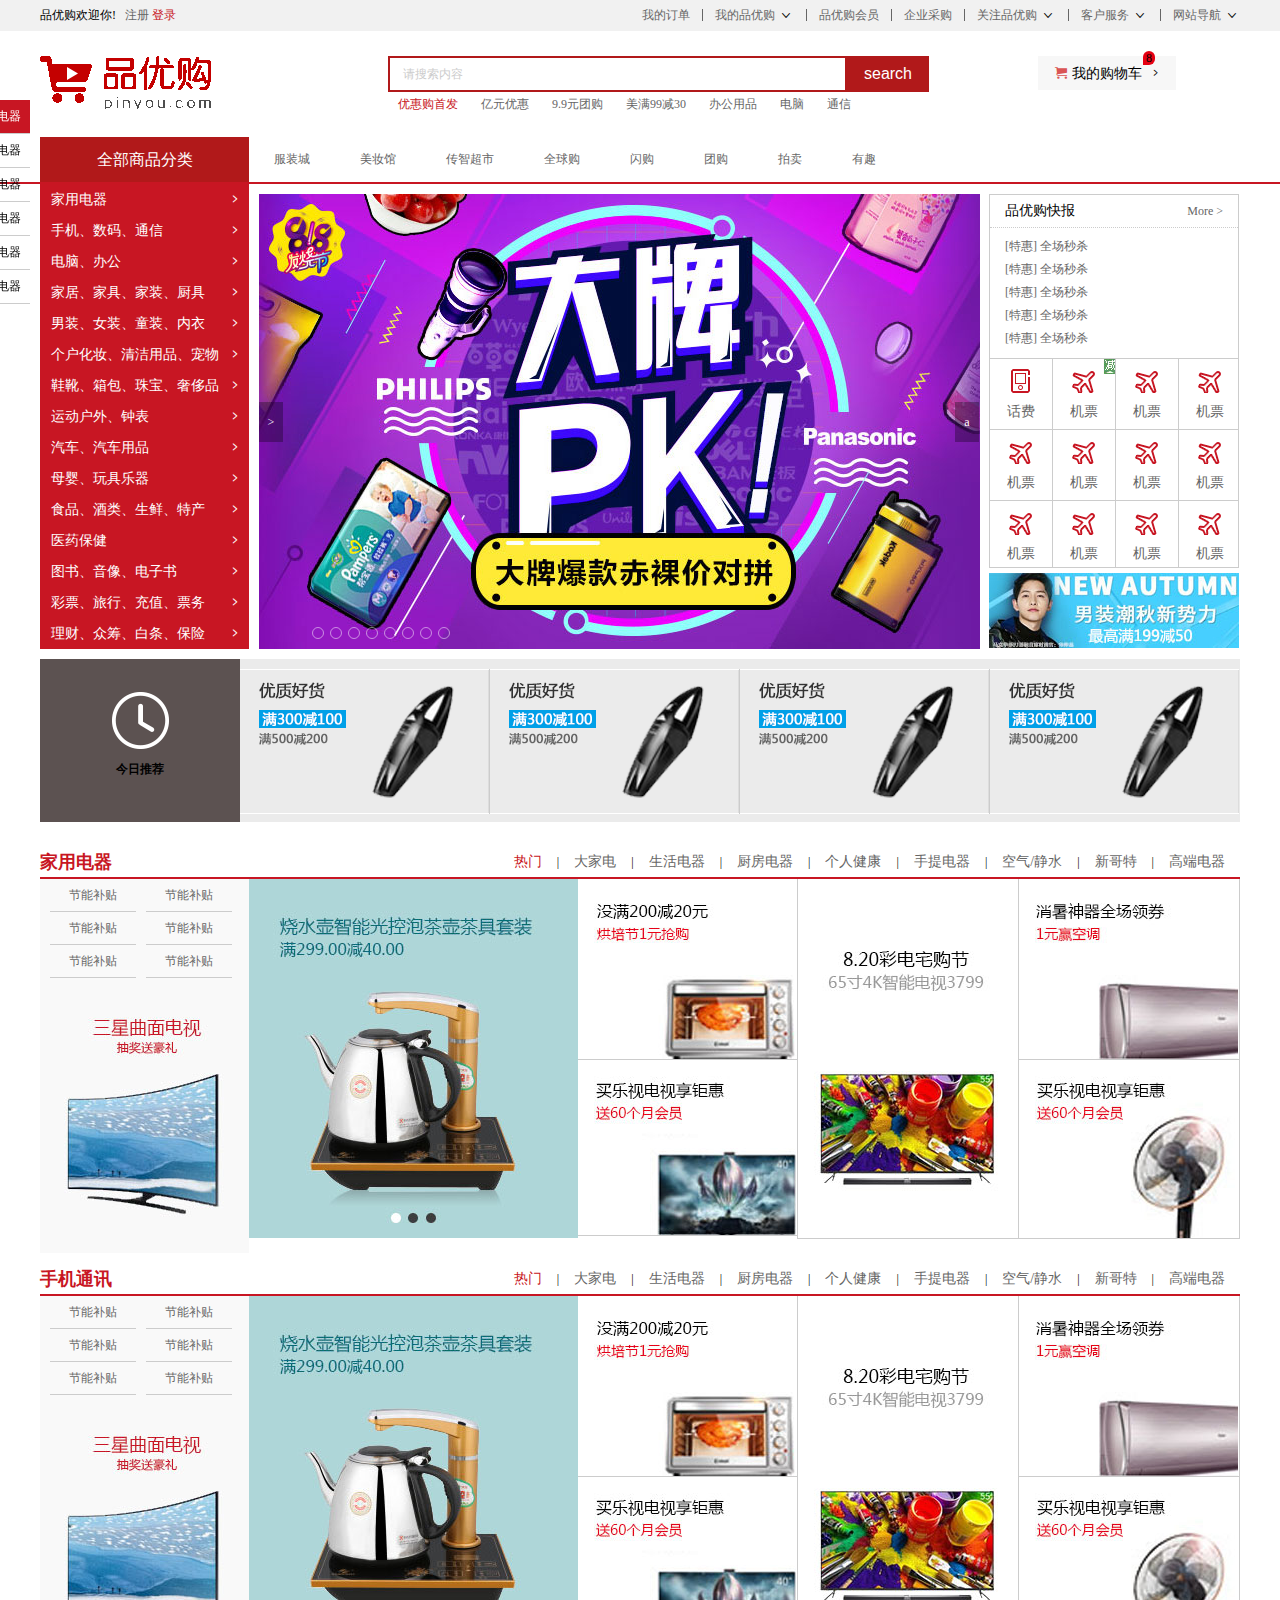
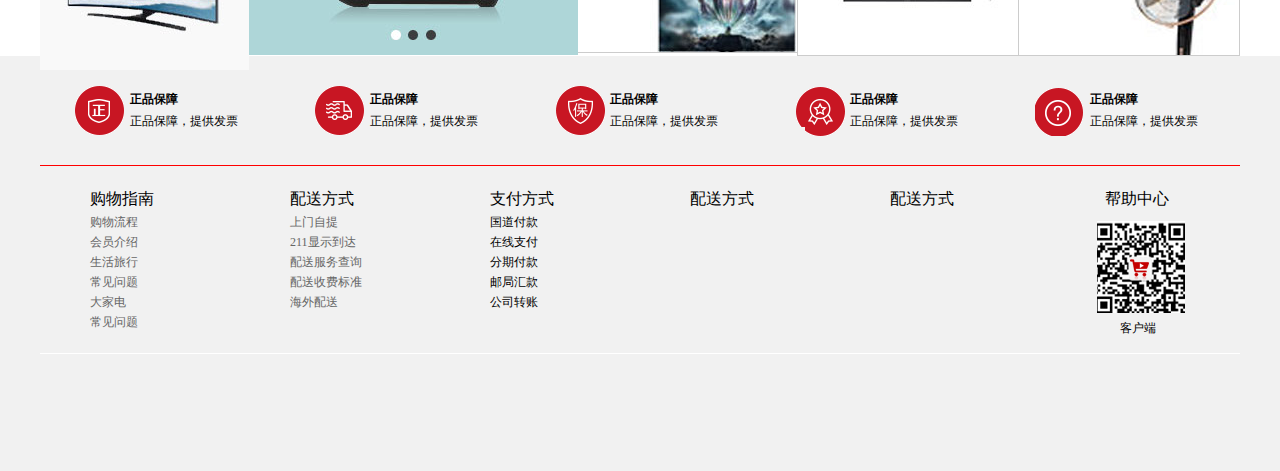
<file: index.html>
<!DOCTYPE html>
<html lang="en">

<head>
    <meta charset="UTF-8">
    <meta name="viewport" content="width=device-width, initial-scale=1.0">
    <title>关键词 可以显示在当 客户搜索的时候</title>
    <!-- <meta name ="description" content=" = ................."/>
    <meta name ="Keywords" content=" = ................."/> -->
    <!-- 引入favicon.ico 的图标 -->
    <link rel="shortcut icon" href="favicon.ico" type="image/x-icon" />
    <!-- 引入css的样式 -->
    <link rel="stylesheet" href="css/base.css">
    <link rel="stylesheet" href="css/common.css">
    <link rel="stylesheet" href="css/index.css">
</head>


<body>
    <!-- top nav start -->
    <div class="shortcut">
        <!-- 需要在版心里 所以class = w -->
        <div class="w">
            <!-- nav 一般用li做 -->
            <div class="fl">
                <ul>
                    <li>品优购欢迎你! &nbsp&nbsp</li>
                    <li>
                        <a href="#">注册</a>
                        <a href="#" class="style-red">登录</a>
                    </li>
                </ul>
            </div>
            <div class="fr">
                <ul>

                    <li><a href="#">我的订单</a></li>
                    <li class="spacer"></li>
                    <li>
                        <a href="#">我的品优购</a>
                        <i class=" icomoon">  </i>
                    </li>
                    <li class="spacer"></li>
                    <li><a href="#">品优购会员</a>
                    </li>
                    <li class="spacer"></li>
                    <li><a href="#">企业采购</a>
                    </li>
                    <li class="spacer"></li>
                    <li><a href="#">关注品优购</a>
                        <i class=" icomoon">  </i>
                    </li>
                    <li class="spacer"></li>
                    <li><a href="#">客户服务</a>
                        <i class=" icomoon">  </i>
                    </li>
                    <li class="spacer"></li>
                    <li><a href="#">网站导航</a>
                        <i class=" icomoon">  </i>
                    </li>



                </ul>
            </div>
        </div>
    </div>
    <!-- top nav end -->
    <!-- header start -->
    <div class="header w">
        <div class="logo">
            <h1>
                <a href="index.html" title="品优购">品优购</a>
            </h1>

        </div>
        <div class="search">
            <input type="text" class="text fl" value=" 请搜索内容">
            <button class="button fr">search</button>
        </div>
        <div class="hotwords">
            <a href="#" class='style-red'>优惠购首发</a>
            <a href="#">亿元优惠</a>
            <a href="#">9.9元团购</a>
            <a href="#">美满99减30</a>
            <a href="#">办公用品</a>
            <a href="#">电脑</a>
            <a href="#">通信</a>
        </div>

        <div class="shopcar">
            <i class="car"></i>我的购物车<i class="arror"></i>
            <i class='count'>8</i>
        </div>
    </div>
    <!-- header end -->
    <!-- nav start -->
    <div class="nav">
        <div class="w">
            <div class="dropdown fl">
                <dt>全部商品分类</dt>
                <dd style="display: normal">
                    <ul>
                        <li class="menuitem"><a href="#">家用电器</a><i class="arror"></i></li>
                        <li class="menuitem"><a href="list.html">手机、数码、通信</a><i class="arror"></i></li>
                        <li class="menuitem"><a href="#">电脑、办公</a><i class="arror"></i></li>
                        <li class="menuitem"><a href="#">家居、家具、家装、厨具</a><i class="arror"></i></li>
                        <li class="menuitem"><a href="#">男装、女装、童装、内衣</a><i class="arror"></i></li>
                        <li class="menuitem"><a href="#">个户化妆、清洁用品、宠物</a><i class="arror"></i></li>
                        <li class="menuitem"><a href="#">鞋靴、箱包、珠宝、奢侈品</a><i class="arror"></i></li>
                        <li class="menuitem"><a href="#">运动户外、钟表</a><i class="arror"></i></li>
                        <li class="menuitem"><a href="#">汽车、汽车用品</a><i class="arror"></i></li>
                        <li class="menuitem"><a href="#">母婴、玩具乐器</a><i class="arror"></i></li>
                        <li class="menuitem"><a href="#">食品、酒类、生鲜、特产</a><i class="arror"></i></li>
                        <li class="menuitem"><a href="#">医药保健</a><i class="arror"></i></li>
                        <li class="menuitem"><a href="#">图书、音像、电子书</a><i class="arror"></i></li>
                        <li class="menuitem"><a href="#">彩票、旅行、充值、票务</a><i class="arror"></i></li>
                        <li class="menuitem"><a href="#">理财、众筹、白条、保险</a><i class="arror"></i></li>
                    </ul>
                </dd>
            </div>
            <div class="navitem fl ">
                <ul>
                    <li><a href="#">服装城</a></li>
                    <li><a href="#">美妆馆</a></li>
                    <li><a href="#">传智超市</a></li>
                    <li><a href="#">全球购</a></li>
                    <li><a href="#">闪购</a></li>
                    <li><a href="#">团购</a></li>
                    <li><a href="#">拍卖</a></li>
                    <li><a href="#">有趣</a></li>
                </ul>
            </div>
        </div>

    </div>
    <!-- nav end -->

    <!-- index main  start -->
    <div class="w">
        <div class="main">
            <div class="focus fl">
                <!-- 2 个 a 左右切换 -->
                <a href="" class="arrow-l"> > </a>
                <a href="" class="arrow-r"> a </a>

                <!-- 焦点图里 ul li li 里面放 <a href=""></a> a 里面放img-->
                <ul>
                    <li>
                        <a href=""><img src="upload/focus.jpg" alt=""></a>
                    </li>
                    <!-- 如想要滚动效果 可以下添加li 之后用js 做出效果 -->
                </ul>
                <ol class="circle">
                    <li></li>
                    <li></li>
                    <li></li>
                    <li></li>
                    <li></li>
                    <li></li>
                    <li></li>
                    <li></li>
                </ol>


            </div>
            <div class="newsflash fr">
                <div class="news">
                    <div class="news-hd">
                        品优购快报
                        <a href="">More ></a>
                    </div>
                    <div class="news-bd">
                        <ul>
                            <li><a href="#">[特惠] 全场秒杀</a></li>
                            <li><a href="#">[特惠] 全场秒杀</a></li>
                            <li><a href="#">[特惠] 全场秒杀</a></li>
                            <li><a href="#">[特惠] 全场秒杀</a></li>
                            <li><a href="#">[特惠] 全场秒杀</a></li>
                        </ul>
                    </div>
                </div>
                <div class="lifeservice">
                    <ul>
                        <li>
                            <a href="#">
                                <i class="service_ico  service_ico_hua"></i>
                                <p class="service_p">话费</p>
                            </a>
                        </li>
                        <li>
                            <a href="#">
                                <i class="service_ico  service_ico_fei"></i>
                                <p class="service_p">机票</p>
                            </a>
                            <span class="jian"></span>
                        </li>
                        <li>
                            <a href="#">
                                <i class="service_ico  service_ico_fei"></i>
                                <p class="service_p">机票</p>
                            </a>
                        </li>
                        <li>
                            <a href="#">
                                <i class="service_ico  service_ico_fei"></i>
                                <p class="service_p">机票</p>
                            </a>
                        </li>
                        <li>
                            <a href="#">
                                <i class="service_ico  service_ico_fei"></i>
                                <p class="service_p">机票</p>
                            </a>
                        </li>
                        <li>
                            <a href="#">
                                <i class="service_ico  service_ico_fei"></i>
                                <p class="service_p">机票</p>
                            </a>
                        </li>
                        <li>
                            <a href="#">
                                <i class="service_ico  service_ico_fei"></i>
                                <p class="service_p">机票</p>
                            </a>
                        </li>
                        <li>
                            <a href="#">
                                <i class="service_ico  service_ico_fei"></i>
                                <p class="service_p">机票</p>
                            </a>
                        </li>
                        <li>
                            <a href="#">
                                <i class="service_ico  service_ico_fei"></i>
                                <p class="service_p">机票</p>
                            </a>
                        </li>
                        <li>
                            <a href="#">
                                <i class="service_ico  service_ico_fei"></i>
                                <p class="service_p">机票</p>
                            </a>
                        </li>
                        <li>
                            <a href="#">
                                <i class="service_ico  service_ico_fei"></i>
                                <p class="service_p">机票</p>
                            </a>
                        </li>
                        <li>
                            <a href="#">
                                <i class="service_ico  service_ico_fei"></i>
                                <p class="service_p">机票</p>
                            </a>
                        </li>

                        <!-- 剩下的都是这个方法 -->


                    </ul>
                </div>
                <div class="bargain">
                    <img src="upload/bargain.jpg" alt="">
                </div>
            </div>
        </div>


    </div>


    <!-- index main  end -->
    <!-- recommand start -->
    <div class="recommand w">
        <div class="reco-hd fl">
            <img src="img/clock.png" alt="">
            <h3>今日推荐</h3>

        </div>
        <div class="reco-bd fr">
            <ul>
                <li>
                    <a href="#">
                        <img src="img/guanggao-gai_03.png" alt=""></a>
                </li>
                <li>
                    <a href="#">
                        <img src="img/guanggao-gai_03.png" alt=""></a>
                </li>
                <li>
                    <a href="#">
                        <img src="img/guanggao-gai_03.png" alt=""></a>
                </li>
                <li class=" last">
                    <a href="#">
                        <img src="img/guanggao-gai_03.png" alt=""></a>
                </li>
            </ul>
        </div>
    </div>
    <!-- recommand end -->

    <!-- floor start  -->

    <div class="floor">
        <div class="jiandian w">
            <div class="box-hd ">
                <h3>家用电器</h3>
                <div class="tab-list">
                    <ul>
                        <li><a href="#" class="style-red">热门</a>|</li>
                        <li><a href="#">大家电</a>|</li>
                        <li><a href="#">生活电器</a>|</li>
                        <li><a href="#">厨房电器</a>|</li>
                        <li><a href="#">个人健康</a>|</li>
                        <li><a href="#">手提电器</a>|</li>
                        <li><a href="#">空气/静水</a>|</li>
                        <li><a href="#">新哥特</a>|</li>
                        <li><a href="#">高端电器</a> </li>
                    </ul>
                </div>
            </div>

            <div class="box-bd ">
                <ul class='tab-con'>
                    <li class="w209">
                        <ul class="tab-con-list">
                            <li><a href="#">节能补贴</a></li>
                            <li><a href="#">节能补贴</a></li>
                            <li><a href="#">节能补贴</a></li>
                            <li><a href="#">节能补贴</a></li>
                            <li><a href="#">节能补贴</a></li>
                            <li><a href="#">节能补贴</a></li>
                        </ul>
                        <img src="upload/pic6.jpg" alt="">

                    </li>
                    <li class="w319">
                        <img src="upload/pic.jpg" alt="">
                    </li>
                    <li class="w219">
                        <div class="tab-con-item">
                            <a href="#"><img src="upload/pic1.jpg" alt=""></a>

                        </div>
                        <div class="tab-con-item">

                            <a href="#"><img src="upload/pic2.jpg" alt=""></a>
                        </div>
                    </li>
                    <li class="w220">
                        <div class="tab-con-item">
                            <a href="#"><img src="upload/pic3.jpg" alt=""></a>
                        </div>
                    </li>
                    <li class="w220">
                        <div class="tab-con-item">
                            <a href="#"><img src="upload/pic4.jpg" alt=""></a>
                        </div>
                        <div class="tab-con-item">
                            <a href="#"><img src="upload/pic5.jpg" alt=""></a>
                        </div>
                    </li>
                </ul>
            </div>
        </div>

        <div class="shouji w">
            <div class="box-hd ">
                <h3>手机通讯</h3>
                <div class="tab-list">
                    <ul>
                        <li><a href="#" class="style-red">热门</a>|</li>
                        <li><a href="#">大家电</a>|</li>
                        <li><a href="#">生活电器</a>|</li>
                        <li><a href="#">厨房电器</a>|</li>
                        <li><a href="#">个人健康</a>|</li>
                        <li><a href="#">手提电器</a>|</li>
                        <li><a href="#">空气/静水</a>|</li>
                        <li><a href="#">新哥特</a>|</li>
                        <li><a href="#">高端电器</a> </li>
                    </ul>
                </div>
            </div>

            <div class="box-bd ">
                <ul class='tab-con'>
                    <li class="w209">
                        <ul class="tab-con-list">
                            <li><a href="#">节能补贴</a></li>
                            <li><a href="#">节能补贴</a></li>
                            <li><a href="#">节能补贴</a></li>
                            <li><a href="#">节能补贴</a></li>
                            <li><a href="#">节能补贴</a></li>
                            <li><a href="#">节能补贴</a></li>
                        </ul>
                        <img src="upload/pic6.jpg" alt="">

                    </li>
                    <li class="w319">
                        <img src="upload/pic.jpg" alt="">
                    </li>
                    <li class="w219">
                        <div class="tab-con-item">
                            <a href="#"><img src="upload/pic1.jpg" alt=""></a>

                        </div>
                        <div class="tab-con-item">

                            <a href="#"><img src="upload/pic2.jpg" alt=""></a>
                        </div>
                    </li>
                    <li class="w220">
                        <div class="tab-con-item">
                            <a href="#"><img src="upload/pic3.jpg" alt=""></a>
                        </div>
                    </li>
                    <li class="w220">
                        <div class="tab-con-item">
                            <a href="#"><img src="upload/pic4.jpg" alt=""></a>
                        </div>
                        <div class="tab-con-item">
                            <a href="#"><img src="upload/pic5.jpg" alt=""></a>
                        </div>
                    </li>
                </ul>
            </div>
        </div>
    </div>

    <!-- floor end  -->

    <!-- fixtool start-->
    <div class="fixtool">
        <ul>
            <li class="current">家用电器</li>
            <li>家用电器</li>
            <li>家用电器</li>
            <li>家用电器</li>
            <li>家用电器</li>
            <li>家用电器</li>
        </ul>
    </div>
    <!-- fixtool end  -->


    <!-- footer start -->
    <div class="footer">
        <div class="w">
            <div class="mod_service">
                <ul>
                    <li>
                        <i class="mod_service_icon mod_service_zheng"> </i>
                        <div class="mod_service_tit">
                            <h5>正品保障</h5>
                            <p>正品保障，提供发票</p>
                        </div>
                    </li>
                    <li>
                        <i class="mod_service_icon mod_service_che"> </i>
                        <div class="mod_service_tit">
                            <h5>正品保障</h5>
                            <p>正品保障，提供发票</p>
                        </div>
                    </li>
                    <li>
                        <i class="mod_service_icon mod_service_bao"> </i>
                        <div class="mod_service_tit">
                            <h5>正品保障</h5>
                            <p>正品保障，提供发票</p>
                        </div>
                    </li>
                    <li>
                        <i class="mod_service_icon mod_service_xing"> </i>
                        <div class="mod_service_tit">
                            <h5>正品保障</h5>
                            <p>正品保障，提供发票</p>
                        </div>
                    </li>
                    <li>
                        <i class="mod_service_icon mod_service_wen"> </i>
                        <div class="mod_service_tit">
                            <h5>正品保障</h5>
                            <p>正品保障，提供发票</p>
                        </div>
                    </li>
                </ul>
            </div>
            <div class="mod_helper">
                <dl class="mod_helper_main mod_helper_i">
                    <dt>购物指南</dt>
                    <dd><a href="#">购物流程</a></dd>
                    <dd><a href="#">会员介绍</a></dd>
                    <dd><a href="#">生活旅行</a></dd>
                    <dd><a href="#">常见问题</a></dd>
                    <dd><a href="#">大家电</a></dd>
                    <dd><a href="#">常见问题</a></dd>
                </dl>
                <dl class=" mod_helper_main mod_helper_send">
                    <dt>配送方式</dt>
                    <dd><a href="#">上门自提</a></dd>
                    <dd><a href="#">211显示到达</a></dd>
                    <dd><a href="#">配送服务查询</a></dd>
                    <dd><a href="#">配送收费标准</a></dd>

                    <dd><a href="#">海外配送</a></dd>

                </dl>
                <dl class=" mod_helper_main mod_helper_pay">
                    <dt>支付方式</dt>
                    <dd>国道付款</dd>
                    <dd>在线支付</dd>
                    <dd>分期付款</dd>
                    <dd>邮局汇款</dd>
                    <dd>公司转账</dd>
                </dl>
                <dl class=" mod_helper_main mod_helper_service">
                    <dt>配送方式</dt>
                    <dd></dd>
                    <dd></dd>
                    <dd></dd>
                    <dd></dd>
                    <dd></dd>
                </dl>
                <dl class=" mod_helper_main mod_helper_special">
                    <dt>配送方式</dt>
                    <dd></dd>
                    <dd></dd>
                    <dd></dd>
                    <dd></dd>
                    <dd></dd>
                </dl>

                <dl class=" mod_helper_main mod_helper_code">
                    <dt>帮助中心</dt>
                    <dd>
                        <img src="upload/qrcode_03.png" alt="">
                        <p>客户端</p>
                    </dd>
                </dl>
            </div>
            <div class="copyright">
                <p class='copylinks'></p>
                <p class='copyinfo'></p>


            </div>
        </div>


    </div>
    <!-- footer end -->


</body>

</html>
</file>
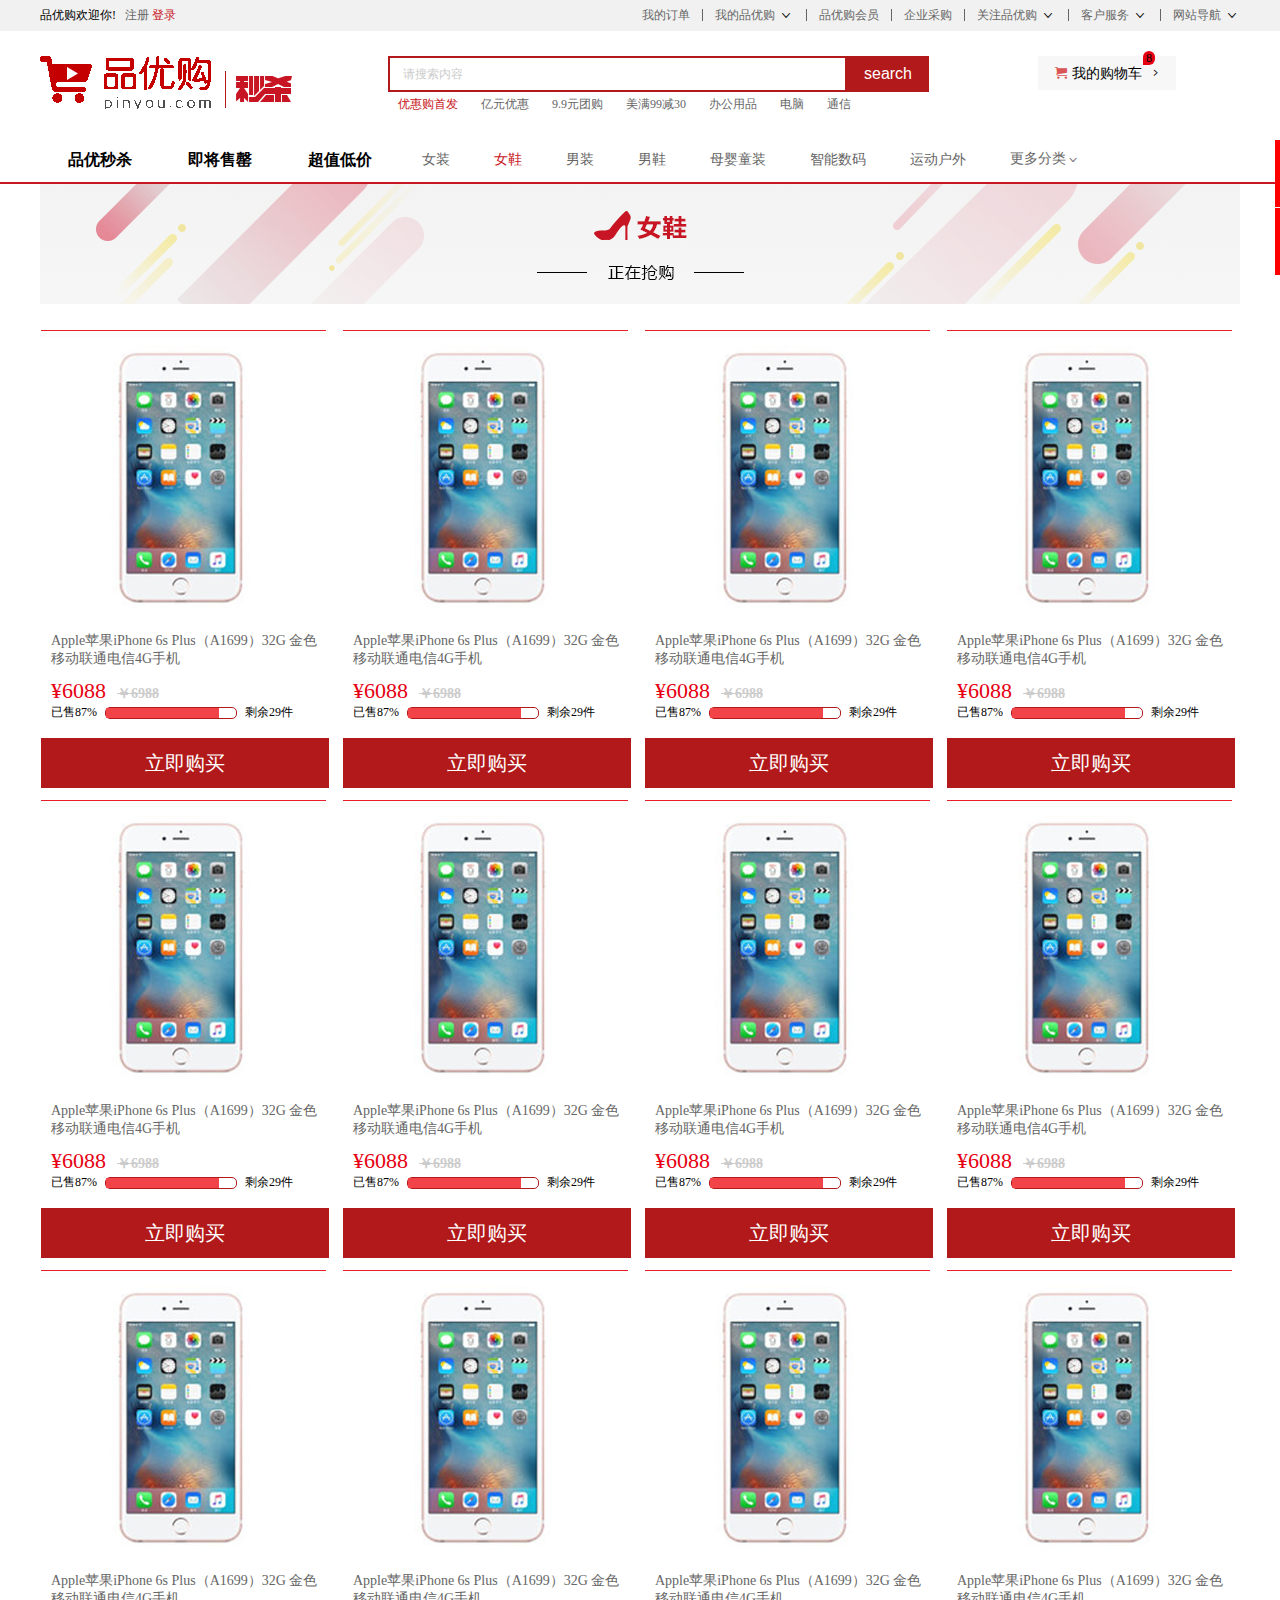
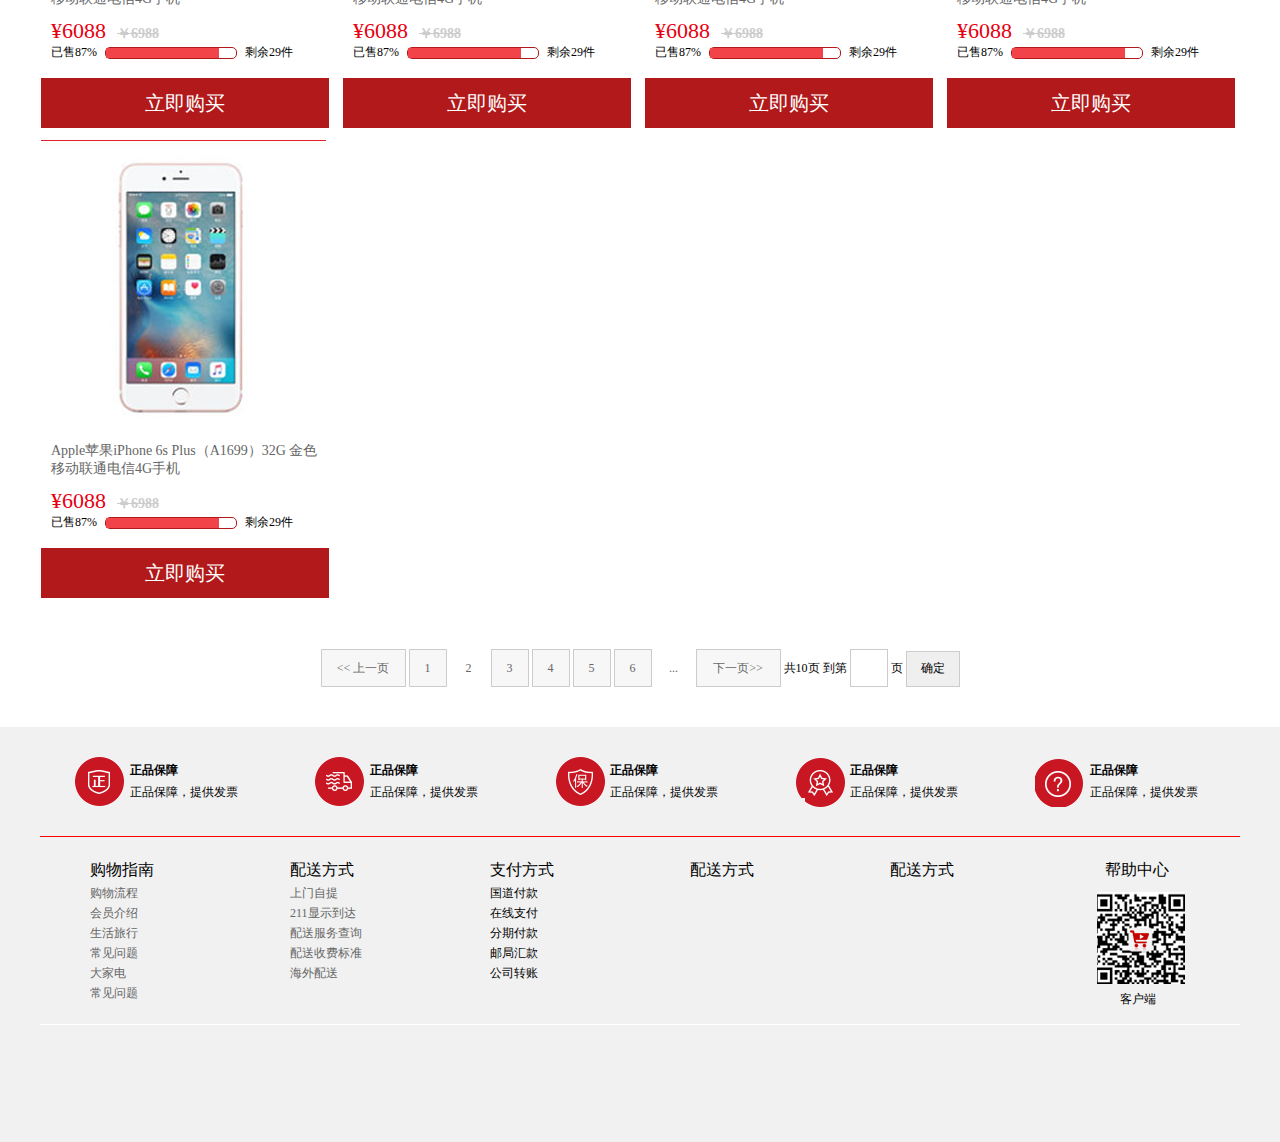
<file: list.html>
<!DOCTYPE html>
<html lang="en">

<head>
    <meta charset="UTF-8">
    <meta name="viewport" content="width=device-width, initial-scale=1.0">
    <title> 列表页 关键词 可以显示在当 客户搜索的时候 </title>
    <!-- <meta name ="description" content=" = ................."/>
    <meta name ="Keywords" content=" = ................."/> -->
    <!-- 引入favicon.ico 的图标 -->
    <link rel="shortcut icon" href="favicon.ico" type="image/x-icon" />
    <!-- 引入css的样式 -->
    <link rel="stylesheet" href="css/base.css">
    <link rel="stylesheet" href="css/common.css">
    <link rel="stylesheet" href="css/list.css">

</head>

<body>
    <!-- top nav start -->
    <div class="shortcut">
        <!-- 需要在版心里 所以class = w -->
        <div class="w">
            <!-- nav 一般用li做 -->
            <div class="fl">
                <ul>
                    <li>品优购欢迎你! &nbsp&nbsp</li>
                    <li>
                        <a href="#">注册</a>
                        <a href="#" class="style-red">登录</a>
                    </li>
                </ul>
            </div>
            <div class="fr">
                <ul>

                    <li><a href="#">我的订单</a></li>
                    <li class="spacer"></li>
                    <li>
                        <a href="#">我的品优购</a>
                        <i class=" icomoon">  </i>
                    </li>
                    <li class="spacer"></li>
                    <li><a href="#">品优购会员</a>
                    </li>
                    <li class="spacer"></li>
                    <li><a href="#">企业采购</a>
                    </li>
                    <li class="spacer"></li>
                    <li><a href="#">关注品优购</a>
                        <i class=" icomoon">  </i>
                    </li>
                    <li class="spacer"></li>
                    <li><a href="#">客户服务</a>
                        <i class=" icomoon">  </i>
                    </li>
                    <li class="spacer"></li>
                    <li><a href="#">网站导航</a>
                        <i class=" icomoon">  </i>
                    </li>



                </ul>
            </div>
        </div>
    </div>
    <!-- top nav end -->
    <!-- header start -->
    <div class="header w">
        <div class="logo">
            <h1>
                <a href="index.html" title="品优购">品优购</a>
            </h1>

        </div>
        <div class="sk">
            <img src="upload/sk.png" alt="">
        </div>
        <div class="search">
            <input type="text" class="text fl" value=" 请搜索内容">
            <button class="button fr">search</button>
        </div>
        <div class="hotwords">
            <a href="#" class='style-red'>优惠购首发</a>
            <a href="#">亿元优惠</a>
            <a href="#">9.9元团购</a>
            <a href="#">美满99减30</a>
            <a href="#">办公用品</a>
            <a href="#">电脑</a>
            <a href="#">通信</a>
        </div>

        <div class="shopcar">
            <i class="car"></i>我的购物车<i class="arror"></i>
            <i class='count'>8</i>
        </div>
    </div>
    <!-- header end -->
    <!-- nav start -->
    <div class="nav">
        <div class="w">
            <div class="sk-list fl">
                <ul>
                    <li><a href="#">品优秒杀</a></li>
                    <li><a href="#">即将售罄</a></li>
                    <li><a href="#">超值低价</a></li>
                </ul>
            </div>
            <div class="sk-con fl">
                <ul>
                    <li><a href="#">女装</a></li>
                    <li><a href="#" class="style-red">女鞋</a></li>
                    <li><a href="#">男装</a></li>
                    <li><a href="#">男鞋</a></li>
                    <li><a href="#">母婴童装</a></li>
                    <li><a href="#">智能数码</a></li>
                    <li><a href="#">运动户外</a></li>
                    <li><a href="#" class="icon">更多分类</a></li>

                </ul>
            </div>
        </div>

    </div>
    <!-- nav end -->

    <!-- list main start  -->
    <div class="sk-container w">
        <div class="sk-hd">
            <img src="upload/background.png" alt="">
        </div>
        <div class="sk-bd  clearfix">
            <!-- 当li 把格局挤乱的时候 父亲 记得清除浮动！！！！！ -->
            <ul>
                <li class="sk-goods">
                    <a href="detail.html"> <img src="upload/apple_03.jpg" alt="">
                        <h5 class="sk-goods-title">Apple苹果iPhone 6s Plus（A1699）32G 金色 移动联通电信4G手机</h5>
                    </a>
                    <p class=sk-goods-price><em>¥6088</em> <del>￥6988</del></p>
                    <div class="sk-goods-process">
                        已售87%
                        <div class='bar'>
                            <div class="bar-in"></div>
                        </div>
                        剩余29件
                    </div>
                    <a href="detail.html" class="sk-goods-buy">立即购买</a>
                </li>
                <li class="sk-goods">
                    <img src="upload/apple_03.jpg" alt="">
                    <h5 class="sk-goods-title">Apple苹果iPhone 6s Plus（A1699）32G 金色 移动联通电信4G手机</h5>
                    <p class=sk-goods-price><em>¥6088</em> <del>￥6988</del></p>
                    <div class="sk-goods-process">
                        已售87%
                        <div class='bar'>
                            <div class="bar-in"></div>
                        </div>
                        剩余29件
                    </div>
                    <a href="#" class="sk-goods-buy">立即购买</a>
                </li>
                <li class="sk-goods">
                    <img src="upload/apple_03.jpg" alt="">
                    <h5 class="sk-goods-title">Apple苹果iPhone 6s Plus（A1699）32G 金色 移动联通电信4G手机</h5>
                    <p class=sk-goods-price><em>¥6088</em> <del>￥6988</del></p>
                    <div class="sk-goods-process">
                        已售87%
                        <div class='bar'>
                            <div class="bar-in"></div>
                        </div>
                        剩余29件
                    </div>
                    <a href="#" class="sk-goods-buy">立即购买</a>
                </li>
                <li class="sk-goods">
                    <img src="upload/apple_03.jpg" alt="">
                    <h5 class="sk-goods-title">Apple苹果iPhone 6s Plus（A1699）32G 金色 移动联通电信4G手机</h5>
                    <p class=sk-goods-price><em>¥6088</em> <del>￥6988</del></p>
                    <div class="sk-goods-process">
                        已售87%
                        <div class='bar'>
                            <div class="bar-in"></div>
                        </div>
                        剩余29件
                    </div>
                    <a href="#" class="sk-goods-buy">立即购买</a>
                </li>
                <li class="sk-goods">
                    <img src="upload/apple_03.jpg" alt="">
                    <h5 class="sk-goods-title">Apple苹果iPhone 6s Plus（A1699）32G 金色 移动联通电信4G手机</h5>
                    <p class=sk-goods-price><em>¥6088</em> <del>￥6988</del></p>
                    <div class="sk-goods-process">
                        已售87%
                        <div class='bar'>
                            <div class="bar-in"></div>
                        </div>
                        剩余29件
                    </div>
                    <a href="#" class="sk-goods-buy">立即购买</a>
                </li>
                <li class="sk-goods">
                    <img src="upload/apple_03.jpg" alt="">
                    <h5 class="sk-goods-title">Apple苹果iPhone 6s Plus（A1699）32G 金色 移动联通电信4G手机</h5>
                    <p class=sk-goods-price><em>¥6088</em> <del>￥6988</del></p>
                    <div class="sk-goods-process">
                        已售87%
                        <div class='bar'>
                            <div class="bar-in"></div>
                        </div>
                        剩余29件
                    </div>
                    <a href="#" class="sk-goods-buy">立即购买</a>
                </li>
                <li class="sk-goods">
                    <img src="upload/apple_03.jpg" alt="">
                    <h5 class="sk-goods-title">Apple苹果iPhone 6s Plus（A1699）32G 金色 移动联通电信4G手机</h5>
                    <p class=sk-goods-price><em>¥6088</em> <del>￥6988</del></p>
                    <div class="sk-goods-process">
                        已售87%
                        <div class='bar'>
                            <div class="bar-in"></div>
                        </div>
                        剩余29件
                    </div>
                    <a href="#" class="sk-goods-buy">立即购买</a>
                </li>
                <li class="sk-goods">
                    <img src="upload/apple_03.jpg" alt="">
                    <h5 class="sk-goods-title">Apple苹果iPhone 6s Plus（A1699）32G 金色 移动联通电信4G手机</h5>
                    <p class=sk-goods-price><em>¥6088</em> <del>￥6988</del></p>
                    <div class="sk-goods-process">
                        已售87%
                        <div class='bar'>
                            <div class="bar-in"></div>
                        </div>
                        剩余29件
                    </div>
                    <a href="#" class="sk-goods-buy">立即购买</a>
                </li>
                <li class="sk-goods">
                    <img src="upload/apple_03.jpg" alt="">
                    <h5 class="sk-goods-title">Apple苹果iPhone 6s Plus（A1699）32G 金色 移动联通电信4G手机</h5>
                    <p class=sk-goods-price><em>¥6088</em> <del>￥6988</del></p>
                    <div class="sk-goods-process">
                        已售87%
                        <div class='bar'>
                            <div class="bar-in"></div>
                        </div>
                        剩余29件
                    </div>
                    <a href="#" class="sk-goods-buy">立即购买</a>
                </li>
                <li class="sk-goods">
                    <img src="upload/apple_03.jpg" alt="">
                    <h5 class="sk-goods-title">Apple苹果iPhone 6s Plus（A1699）32G 金色 移动联通电信4G手机</h5>
                    <p class=sk-goods-price><em>¥6088</em> <del>￥6988</del></p>
                    <div class="sk-goods-process">
                        已售87%
                        <div class='bar'>
                            <div class="bar-in"></div>
                        </div>
                        剩余29件
                    </div>
                    <a href="#" class="sk-goods-buy">立即购买</a>
                </li>
                <li class="sk-goods">
                    <img src="upload/apple_03.jpg" alt="">
                    <h5 class="sk-goods-title">Apple苹果iPhone 6s Plus（A1699）32G 金色 移动联通电信4G手机</h5>
                    <p class=sk-goods-price><em>¥6088</em> <del>￥6988</del></p>
                    <div class="sk-goods-process">
                        已售87%
                        <div class='bar'>
                            <div class="bar-in"></div>
                        </div>
                        剩余29件
                    </div>
                    <a href="#" class="sk-goods-buy">立即购买</a>
                </li>
                <li class="sk-goods">
                    <img src="upload/apple_03.jpg" alt="">
                    <h5 class="sk-goods-title">Apple苹果iPhone 6s Plus（A1699）32G 金色 移动联通电信4G手机</h5>
                    <p class=sk-goods-price><em>¥6088</em> <del>￥6988</del></p>
                    <div class="sk-goods-process">
                        已售87%
                        <div class='bar'>
                            <div class="bar-in"></div>
                        </div>
                        剩余29件
                    </div>
                    <a href="#" class="sk-goods-buy">立即购买</a>
                </li>
                <li class="sk-goods">
                    <img src="upload/apple_03.jpg" alt="">
                    <h5 class="sk-goods-title">Apple苹果iPhone 6s Plus（A1699）32G 金色 移动联通电信4G手机</h5>
                    <p class=sk-goods-price><em>¥6088</em> <del>￥6988</del></p>
                    <div class="sk-goods-process">
                        已售87%
                        <div class='bar'>
                            <div class="bar-in"></div>
                        </div>
                        剩余29件
                    </div>
                    <a href="#" class="sk-goods-buy">立即购买</a>
                </li>
            </ul>
        </div>
        <!-- 分页 -->
        <div class="page">
            <span class='page-num'>
                <a href="#" class="big"> &lt;&lt; 上一页 </a>
                <a href="#"> 1 </a> 
                <a href="#" class='current'> 2 </a>
                <a href="#"> 3 </a> 
                <a href="#"> 4 </a> 
                <a href="#"> 5 </a> 
                <a href="#"> 6 </a> 
                <a href="#" class='current'> ... </a>  
                <a href="#" class="big"> 下一页&gt;&gt; </a>
              
                   
                
            </span>
            <span class="page-skip">
                共10页 到第
                <input type="text">
                页
                <button>确定</button>
            </span>

        </div>
    </div>

    <!-- list main end  -->

    <!-- 电梯导航 -->
    <div class="fixtool">
        <ul>
            <li>TOP</li>
            <li>手机</li>

        </ul>
    </div>
    <!-- 电梯导航 end-->

    <!-- footer start -->
    <div class="footer">
        <div class="w">
            <div class="mod_service">
                <ul>
                    <li>
                        <i class="mod_service_icon mod_service_zheng"> </i>
                        <div class="mod_service_tit">
                            <h5>正品保障</h5>
                            <p>正品保障，提供发票</p>
                        </div>
                    </li>
                    <li>
                        <i class="mod_service_icon mod_service_che"> </i>
                        <div class="mod_service_tit">
                            <h5>正品保障</h5>
                            <p>正品保障，提供发票</p>
                        </div>
                    </li>
                    <li>
                        <i class="mod_service_icon mod_service_bao"> </i>
                        <div class="mod_service_tit">
                            <h5>正品保障</h5>
                            <p>正品保障，提供发票</p>
                        </div>
                    </li>
                    <li>
                        <i class="mod_service_icon mod_service_xing"> </i>
                        <div class="mod_service_tit">
                            <h5>正品保障</h5>
                            <p>正品保障，提供发票</p>
                        </div>
                    </li>
                    <li>
                        <i class="mod_service_icon mod_service_wen"> </i>
                        <div class="mod_service_tit">
                            <h5>正品保障</h5>
                            <p>正品保障，提供发票</p>
                        </div>
                    </li>
                </ul>
            </div>
            <div class="mod_helper">
                <dl class="mod_helper_main mod_helper_i">
                    <dt>购物指南</dt>
                    <dd><a href="#">购物流程</a></dd>
                    <dd><a href="#">会员介绍</a></dd>
                    <dd><a href="#">生活旅行</a></dd>
                    <dd><a href="#">常见问题</a></dd>
                    <dd><a href="#">大家电</a></dd>
                    <dd><a href="#">常见问题</a></dd>
                </dl>
                <dl class=" mod_helper_main mod_helper_send">
                    <dt>配送方式</dt>
                    <dd><a href="#">上门自提</a></dd>
                    <dd><a href="#">211显示到达</a></dd>
                    <dd><a href="#">配送服务查询</a></dd>
                    <dd><a href="#">配送收费标准</a></dd>

                    <dd><a href="#">海外配送</a></dd>

                </dl>
                <dl class=" mod_helper_main mod_helper_pay">
                    <dt>支付方式</dt>
                    <dd>国道付款</dd>
                    <dd>在线支付</dd>
                    <dd>分期付款</dd>
                    <dd>邮局汇款</dd>
                    <dd>公司转账</dd>
                </dl>
                <dl class=" mod_helper_main mod_helper_service">
                    <dt>配送方式</dt>
                    <dd></dd>
                    <dd></dd>
                    <dd></dd>
                    <dd></dd>
                    <dd></dd>
                </dl>
                <dl class=" mod_helper_main mod_helper_special">
                    <dt>配送方式</dt>
                    <dd></dd>
                    <dd></dd>
                    <dd></dd>
                    <dd></dd>
                    <dd></dd>
                </dl>

                <dl class=" mod_helper_main mod_helper_code">
                    <dt>帮助中心</dt>
                    <dd>
                        <img src="upload/qrcode_03.png" alt="">
                        <p>客户端</p>
                    </dd>
                </dl>
            </div>
            <div class="copyright">
                <p class='copylinks'></p>
                <p class='copyinfo'></p>


            </div>
        </div>


    </div>
    <!-- footer end -->

</body>

</html>
</file>
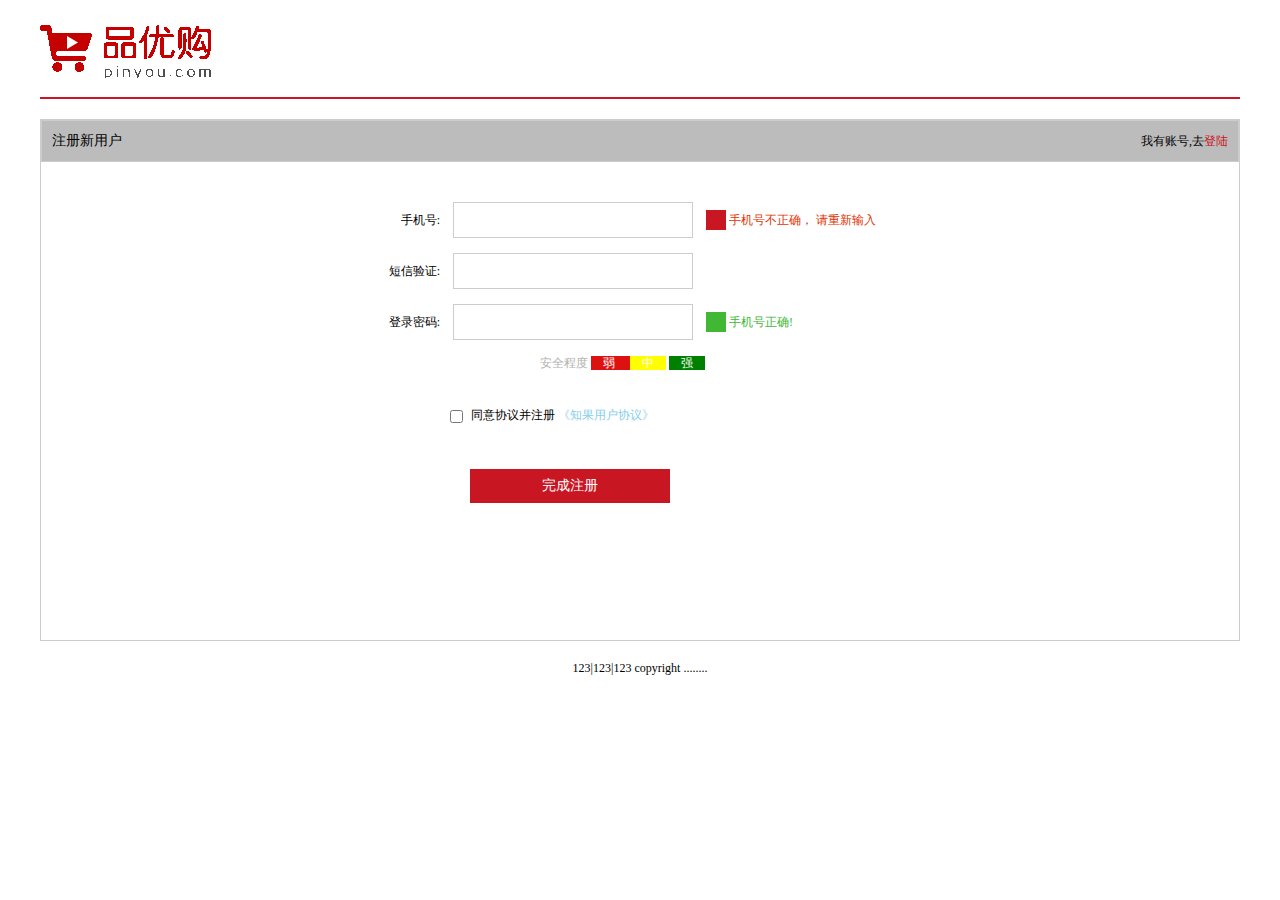
<file: register.html>
<!DOCTYPE html>
<html lang="en">

<head>
    <meta charset="UTF-8">
    <meta name="viewport" content="width=device-width, initial-scale=1.0">
    <title>Register</title>
    <link rel="stylesheet" href="css/base.css">
    <link rel="stylesheet" href="css/common.css">
    <link rel="stylesheet" href="css/register.css">
</head>
<div class="w">
    <div class="header">
        <div class="logo">
            <a href="index.html">
                <img src="img/logo.png" alt=""></a>

        </div>
    </div>
    <div class="register-area">
        <h3>注册新用户
            <em>我有账号,去<a href="#">登陆</a></em>
        </h3>


        <div class="reg-form">
            <form action="">
                <ul>
                    <li>
                        <label for="tel">手机号:</label>
                        <input type="text" class='inp' id='tel'>
                        <span class="error"> 
                            <i class="error-icon"></i>
                            手机号不正确， 请重新输入</span>
                    </li>
                    <li>
                        <label for="">短信验证:</label>
                        <input type="text" class='inp'>
                        <!-- <span class="error"> 
                            <i class="error-icon"></i>
                            手机号不正确， 请重新输入</span> -->
                    </li>
                    <li>
                        <label for="">登录密码:</label>
                        <input type="text" class='inp'>
                        <span class="right"> 
                            <i class="right-icon"></i>
                            手机号正确!</span>
                    </li>
                    <li class='safe'>
                        安全程度
                        <em class="ruo">弱 </em>
                        <em class="zhong">中</em>
                        <em class="qiang">强</em>
                    </li>
                    <li class="agree">
                        <input type="checkbox" name="" id=""> 同意协议并注册
                        <a href="#">《知果用户协议》</a>
                    </li>
                    <li>
                        <button class="over">完成注册</button>
                    </li>
                </ul>
            </form>


        </div>

    </div>
    <div class="form-footer">
        <p> 123|123|123 copyright ........</p>
    </div>
</div>

<body>

</body>

</html>
</file>
<file: css/base.css>
/* 清楚元素默认内外边距 */

* {
    margin: 0;
    padding: 0;
}


/* 让所有斜体不倾斜 */

em,
i {
    font-style: normal;
}


/* 去掉li前面的小点 */

li {
    list-style: none;
}


/* 图片没有边框去掉图片底的空白缝隙 */

img {
    /* ie6 */
    border: 0;
    vertical-align: middle;
}


/* 让button的按钮变成小手 */

button {
    cursor: pointer;
}


/* 取消连接下划线 */

a {
    color: #666;
    text-decoration: none;
}

a:hover {
    color: #e33333;
}

.hide,
.none {
    display: none;
}

input {
    /* 去除搜索框 外边框 当你点击的时候 */
    outline: none;
}


/* 清除浮动 */

.clearfix:after {
    visibility: hidden;
    clear: both;
    display: block;
    content: '.';
    height: 0;
}

.clearfix {
    *zoom: 1
}

* {
    font-size: 12px;
}
</file>
<file: css/common.css>
/* common style */
    
    .fl {
        float: left;
    }
    
    .fr {
        float: right;
    }
    /* 版心 */
    
    .w {
        width: 1200px;
        margin: 0 auto;
    }
    
    .style-red {
        color: #c81623;
    }
    
    @font-face {
        font-family: 'icomoon';
        src: url('../fonts/icomoon.eot?7kkyc2');
        src: url('../fonts/icomoon.eot?7kkyc2#iefix') format('embedded-opentype'), url('../fonts/icomoon.ttf?7kkyc2') format('truetype'), url('../fonts/icomoon.woff?7kkyc2') format('woff'), url('../fonts/icomoon.svg?7kkyc2#icomoon') format('svg');
        font-weight: normal;
        font-style: normal;
    }
    /* top nav :start */
    
    .fr .icomoon {
        font-family: 'icomoon';
        font-size: 16px;
        line-height: 24px;
    }
    
    .spacer {
        width: 1px;
        height: 12px;
        background-color: #666;
        margin: 9px 12px 0px;
        /* line-height: 12px;*/
    }
    
    .shortcut {
        height: 31px;
        background-color: #f1f1f1;
        /* let content 垂直居中 line-height; */
        line-height: 31px;
    }
    
    .shortcut li {
        float: left;
    }
    /* top nav end */
    /* header start */
    
    .header {
        position: relative;
        height: 106px;
        /* background-color: pink; */
    }
    
    .logo {
        position: absolute;
        top: 25px;
        left: 0px;
        width: 172px;
        height: 53px;
        background-color: white;
    }
    
    .logo a {
        display: block;
        height: 53px;
        width: 172.px;
        background-image: url(../img/logo.png);
        /* font-size: 0; */
        text-indent: -9999px;
        overflow: hidden;
    }
    
    .search {
        position: absolute;
        top: 25px;
        left: 348px;
    }
    
    .text {
        width: 445px;
        height: 32px;
        border: 2px solid #b1191a;
        padding-left: 10px;
        color: #ccc;
    }
    
    .button {
        width: 82px;
        height: 36px;
        background-color: #b1191a;
        line-height: 32px;
        border: 0;
        /* 文字修饰 */
        font-size: 16px;
        color: #fff;
    }
    
    .hotwords {
        position: absolute;
        top: 65px;
        left: 348px;
    }
    
    .hotwords a {
        /* 行内元素可以给左右边距 块状可以给上下左右 */
        margin: 0 10px;
        font-size: 12px;
    }
    
    .shopcar {
        position: absolute;
        top: 25px;
        right: 64px;
        width: 138px;
        height: 34px;
        font-size: 14px;
        background-color: #f7f7f7;
        text-align: center;
        line-height: 34px;
    }
    
    .car {
        font-family: 'icomoon';
        color: #da5555;
        margin-right: 5px;
    }
    
    .arror {
        font-family: 'icomoon';
        margin-left: 5px;
    }
    
    .count {
        /* 加了定位的盒子自动转换为行内块 */
        position: absolute;
        height: 14px;
        top: -5px;
        left: 105px;
        background-color: #e60012;
        /* 从父亲继承了行高 所以要重新赋值 */
        line-height: 14px;
        padding: 0 3px;
        /* border-radius:  左上 右上 右下 左下; 直角为0 圆角为height的一半 */
        border-radius: 7px 7px 7px 0;
    }
    /* header end */
    /* nav start */
    
    .nav {
        height: 45px;
        /* background-color: red; */
        border-bottom: 2px solid #c81623;
    }
    
    .dropdown dt {
        width: 209px;
        height: 100%;
        background-color: #b1191a;
        font-size: 16px;
        text-align: center;
        line-height: 45px;
        color: #fff;
    }
    
    .dropdown dd {
        height: 465px;
        width: 100%;
        background-color: #c81623;
        margin-top: 2px;
    }
    
    .menuitem {
        height: 31px;
        line-height: 31px;
        margin-left: 1px;
        padding: 0 10px;
    }
    
    .menuitem a {
        font-size: 14px;
        color: #fff;
    }
    
    .menuitem i {
        float: right;
        font-size: 14px;
        color: #fff;
    }
    
    .menuitem:hover {
        background-color: #fff;
    }
    /* 鼠标经过li 里面的a变颜色 */
    
    .menuitem:hover a {
        color: #c81623;
    }
    
    .navitem li {
        float: left;
    }
    
    .navitem li a {
        display: block;
        height: 45px;
        line-height: 45px;
        padding: 0 25px;
    }
    /* nav end */
    /* footer start */
    
    .footer {
        /* 给了padding-top 如果有高度的话 盒子会被撑开 所以需要高度减去padding的数值 如果没有高度就没事 */
        height: 385px;
        background-color: #f1f1f1;
        padding-top: 30px;
        ;
    }
    
    .mod_service {
        height: 79px;
        border-bottom: 1px solid red;
        /* background-color: pink; */
    }
    
    .mod_service ul li {
        float: left;
        width: 240px;
        height: 83px;
    }
    /* 重复代码 可以给lis门一个相同的类名 只改变他们的坐标 把相同的特性写一遍 */
    
    .mod_service_icon {
        float: left;
        height: 50px;
        width: 50px;
        margin-left: 35px;
        background: url(../img/icons.png) no-repeat
    }
    
    .mod_service_zheng {
        /* 浮动的盒子可以直接给大小 i是行内元素 */
        /* background: url(../img/icons.png) no-repeat -253px -3px; */
        /* 精灵图找到图片位置 window F8 */
        /* 一下5个li 只有位置不同 */
        background-position: -253px -3px;
    }
    
    .mod_service_che {
        background-position: -255px -54px;
    }
    
    .mod_service_bao {
        background-position: -256px -106px;
    }
    
    .mod_service_xing {
        background-position: -257px -156px;
    }
    
    .mod_service_wen {
        background-position: -258px -207px;
    }
    
    .mod_service_tit {
        float: left;
        margin-left: 5px;
    }
    
    .mod_service_tit h5 {
        margin: 5px 0;
    }
    
    .mod_helper {
        height: 187px;
        /* background-color: #ccc; */
        border-bottom: 1px solid #fff;
    }
    
    .mod_helper_main {
        float: left;
        width: 150px;
        padding: 20px 0 0 50px;
    }
    
    .mod_helper_main dt {
        height: 25px;
        font-size: 16px;
    }
    
    .mod_helper_main dd {
        height: 20px;
        font-size: 12px;
        ;
    }
    
    .mod_helper_code dt {
        margin-left: 15px;
    }
    
    .mod_helper_code dd p {
        margin-left: 30px;
    }
    
    .mod_helper_code img {
        margin: 7px;
    }
    
    .copyright {
        text-align: center;
    }
    
    .copylinks {
        margin: 20px 0 0 15px;
    }
    /* footer end */
</file>
<file: css/index.css>
/* index css */

.main {
    width: 980px;
    height: 455px;
    /* background-color: pink; */
    margin-top: 10px;
    margin-left: 219px;
}

.focus {
    position: relative;
    float: left;
    width: 720px;
    height: 455px;
    background-color: skyblue;
}

.arrow-l,
.arrow-r {
    position: absolute;
    top: 50%;
    margin-top: -20px;
    float: left;
    width: 24px;
    height: 40px;
    /* background-color: #fff; */
    /* 半透明写法 */
    background: rgba(0, 0, 0, .3);
    text-align: center;
    line-height: 40px;
    color: #fff;
}

.arrow-r {
    right: 0;
}

.circle {
    position: absolute;
    bottom: 10px;
    left: 50px;
}

.circle li {
    float: left;
    width: 10px;
    height: 10px;
    margin: 0 3px;
    /* background-color: #fff; */
    border: 1px solid rgba(255, 255, 255, 0.5);
    border-radius: 50%;
    cursor: pointer;
}

.newsflash {
    float: right;
    width: 250px;
    height: 455px;
    /* background-color: red; */
}

.news {
    /* width: 250px; */
    height: 163px;
    border: 1px solid #ccc;
    /* background-color: blue; */
}

.news-hd {
    height: 32px;
    /* dotted 点线 dashed虚线 */
    border-bottom: 1px dotted #ccc;
    font-size: 14px;
    line-height: 32px;
    padding: 0 15px;
}

.news-hd a {
    float: right;
}

.news-bd {
    font-size: 14px;
    padding: 10px 0 0 15px;
}

.news-bd li {
    height: 23px;
}

.lifeservice {
    overflow: hidden;
    height: 208px;
    border: 1px solid #ccc;
    border-top: none;
    /* background-color: black; */
}


/* 4个li的宽度大于父盒子 可以让ul 这个盒子 大于父盒子 这样ul 就可以装的下li 之后让父盒子溢出隐藏就可以了 */

.lifeservice ul {
    width: 252px;
}

.lifeservice li {
    position: relative;
    float: left;
    width: 62px;
    height: 70px;
    border-right: 1px solid #ccc;
    border-bottom: 1px solid #ccc;
}

.lifeservice li a {
    display: block;
    /* 两个盒子一起的引发的外边距塌陷 图标上面 不在a里面 可以用overflow 解决 边框也可以解决 padding 也可以解决 */
    overflow: hidden;
    height: 100%;
}

.jian {
    position: absolute;
    right: 0;
    top: 0;
    width: 12px;
    height: 15px;
    background: url(../img/jian.jpg);
}

.service_ico {
    display: block;
    width: 24px;
    height: 24px;
    background-color: pink;
    margin: 10px auto;
    background: url(../img/icons.png) no-repeat;
}

.service_ico_hua {
    background-position: -17px -16px;
}

.service_ico_fei {
    background-position: -80px -16px;
}

.service_p {
    text-align: center;
    font-size: 14px;
}

.bargain {
    height: 75px;
    margin-top: 5px;
}


/* recommand start  */

.recommand {
    height: 163px;
    /* background-color; */
    margin-top: 10px;
}

.reco-hd {
    width: 200px;
    height: 163px;
    background-color: #5c5251;
    text-align: center;
}

.reco-hd img {
    margin: 30px 0 10px 0;
}

.reco-bd {
    width: 1000px;
    height: 163px;
    background-color: #ebebeb;
    /* background-color: red; */
}

.reco-bd li {
    float: left;
    width: 249px;
    height: 145px;
    border-right: 1px solid #ccc;
    background-color: #fff;
    margin-top: 10px;
}

.reco-bd img {
    margin-top: 1px;
}

.reco-bd .last {
    border-right: 0;
}


/* recommand end  */


/* floor start  */

.floor .box-hd {
    height: 30px;
    /* background-color: pink; */
    border-bottom: 2px solid #c81623;
    margin-top: 25px;
}

.box-hd h3 {
    float: left;
    font-size: 18px;
    color: #c81623;
    line-height: 30px;
}

.box-hd .tab-list {
    float: right;
    line-height: 30px;
}

.tab-list li {
    float: left;
}

.tab-list li a {
    margin: 0 15px;
    font-size: 14px;
}

.box-bd {
    height: 360px;
    /* background-color: pink; */
}

.box-bd img {
    transition: all 0.3s ease;
}

.box-bd img:hover {
    margin-top: 8px;
    ;
}

.w209 .tab-con-list li {
    width: 86px;
    height: 32px;
    line-height: 32px;
    border-bottom: 1px solid #ccc;
    margin-left: 10px;
    text-align: center;
    font-size: 14 px;
}

.w209 .tab-con-list {
    overflow: hidden;
    margin-bottom: 15px;
}

.tab-con {
    height: 361px;
}

.tab-con li {
    float: left;
    height: 360px;
}

.tab-con-item {
    border-bottom: 1px solid #ccc;
}

.w209 {
    width: 209px;
    background-color: #f9f9f9;
}

cc .w319 {
    width: 329px;
}

.w219 {
    width: 219px;
    border-right: 1px solid #ccc;
}

.w220 {
    width: 220px;
    border-right: 1px solid #ccc;
}


/* floor end  */


/* fixtool start  */


/* 电梯导航固定定位 */


/* 游览器的百分之50 只有板心的一半 只有盒子的一半 */

.fixtool {
    position: fixed;
    width: 66px;
    /* background-color: red; */
    top: 100px;
    left: 50%;
    margin-left: -676px;
}

.fixtool li {
    height: 33px;
    font-size: 12px;
    /* color: white; */
    line-height: 33px;
    /* margin: 8px 8px; */
    text-align: center;
    border-bottom: 1px solid #ccc;
    cursor: pointer;
}

.fixtool li a {
    color: grey
}

.fixtool .current {
    background-color: #c81623;
    color: #fff;
}
</file>
<file: css/list.css>
.sk {
    position: absolute;
    height: 32px;
    border-left: 1px solid #b1191a;
    top: 40px;
    left: 185px;
    padding: 5px 0 0 10px;
}

.sk-list li {
    float: left;
    margin: 0 28px;
    line-height: 45px;
}

.sk-list li a {
    font-size: 16px;
    font-weight: 700;
    color: black;
}

.sk-con li {
    float: left;
    line-height: 45px;
    margin: 0 22px;
}

.sk-con li a {
    font-size: 14px;
}

.icon {
    font-family: 'icomoon';
    line-height: 40px;
}

.sk-bd {
    margin-top: 25px;
}

.sk-bd ul {
    width: 1212px;
}

.sk-goods {
    position: relative;
    float: left;
    width: 288px;
    height: 458px;
    border: 1px solid transparent;
    margin-right: 12px;
    margin-bottom: 10px;
}

.sk-goods:hover {
    border-color: #e12228;
}

.sk-goods-title {
    font-size: 14px;
    font-weight: 400;
    color: #666;
    margin: 10px;
}

.sk-goods-price {
    margin: 0 10px;
}

.sk-goods-price em {
    color: #e60012;
    font-size: 22px;
}

.sk-goods-price del {
    font-size: 14px;
    font-weight: 700;
    margin: 0 8px;
    color: #ccc;
}

.sk-goods-process {
    padding: 0 10px;
    font-size: 12px;
}

.sk-goods-process .bar {
    /* 让div 变成行内块 与文字在同一行 */
    /* 一般和 vertical-align 同时出现 */
    display: inline-block;
    vertical-align: middle;
    width: 130px;
    height: 10px;
    border: 1px solid #b1191a;
    margin: 0 5px;
    border-radius: 5px;
}

.sk-goods-process .bar-in {
    width: 87%;
    height: 10px;
    background-color: #f24349;
}

.sk-goods-buy {
    display: block;
    position: absolute;
    bottom: 0;
    height: 50px;
    width: 100%;
    background-color: #b1191a;
    color: #fff;
    text-align: center;
    line-height: 50px;
    font-size: 20px;
}

.page {
    margin: 40px 0;
    text-align: center;
}

.page-num a {
    display: inline-block;
    width: 36px;
    height: 36px;
    background-color: #f7f7f7;
    border: 1px solid #ccc;
    line-height: 36px;
}

.page-num .current {
    border: 1px solid transparent;
    background-color: transparent;
}

.page-num .big {
    width: 83px;
}

.page-skip input {
    width: 36px;
    height: 36px;
    border: 1px solid #ccc;
    text-align: center;
}

.page-skip button {
    width: 54px;
    height: 36px;
    border: 1px solid #ccc;
}

.fixtool {
    position: fixed;
    width: 70px;
    background-color: red;
    top: 140px;
    left: 50%;
    margin-left: 635px;
}

.fixtool li {
    height: 67px;
    text-align: center;
    line-height: 67px;
    color: white;
    font-size: 24px;
    border-bottom: 1px solid white;
}
</file>
<file: css/register.css>
.header {
    height: 82px;
    border-bottom: 2px solid #c81623;
    padding-top: 15px;
}

.register-area {
    height: 520px;
    border: 1px solid #ccc;
    margin-top: 20px;
}

.register-area h3 {
    background-color: #bcbcbc;
    font-size: 14px;
    height: 40px;
    border: 1px solid #ccc;
    line-height: 40px;
    padding: 0 10px;
    font-weight: 400;
}

.register-area h3 em {
    float: right;
}

.register-area a {
    color: #c81623
}

.reg-form {
    height: 400px;
    width: 600px;
    /* background-color: pink; */
    margin: 40px auto;
}

.reg-form li {
    margin-bottom: 15px;
}

.reg-form label {
    display: inline-block;
    width: 100px;
    height: 36px;
    line-height: 36px;
    text-align: right;
}

.reg-form .inp {
    width: 238px;
    height: 34px;
    border: 1px solid #ccc;
    margin-left: 10px;
}

.error {
    color: #df3303;
    margin-left: 10px;
}

.right {
    margin-left: 10px;
    color: #40b834;
}

.error-icon,
.right-icon {
    display: inline-block;
    vertical-align: middle;
    margin-top: -2px;
    width: 20px;
    height: 20px;
    background-color: #c81623;
}

.right-icon {
    background-color: #40b834
}

.safe {
    padding-left: 200px;
    color: #b2b2b2;
}

.safe em {
    padding: 0 12px;
    color: white;
}

.ruo {
    /* display: inline-block; */
    background-color: #de1111;
}

.zhong {
    background-color: yellow;
}

.qiang {
    background-color: green;
}

.agree {
    margin-left: 110px;
    padding-top: 20px;
}

.agree input {
    vertical-align: middle;
    margin-right: 5px;
}

.agree a {
    color: skyblue;
}

.over {
    width: 200px;
    height: 34px;
    background-color: #C81623;
    border: none;
    color: white;
    margin: 30px 130px;
    font-size: 14px;
}

.form-footer {
    margin-top: 20px;
    height: 120px;
    text-align: center;
}
</file>
